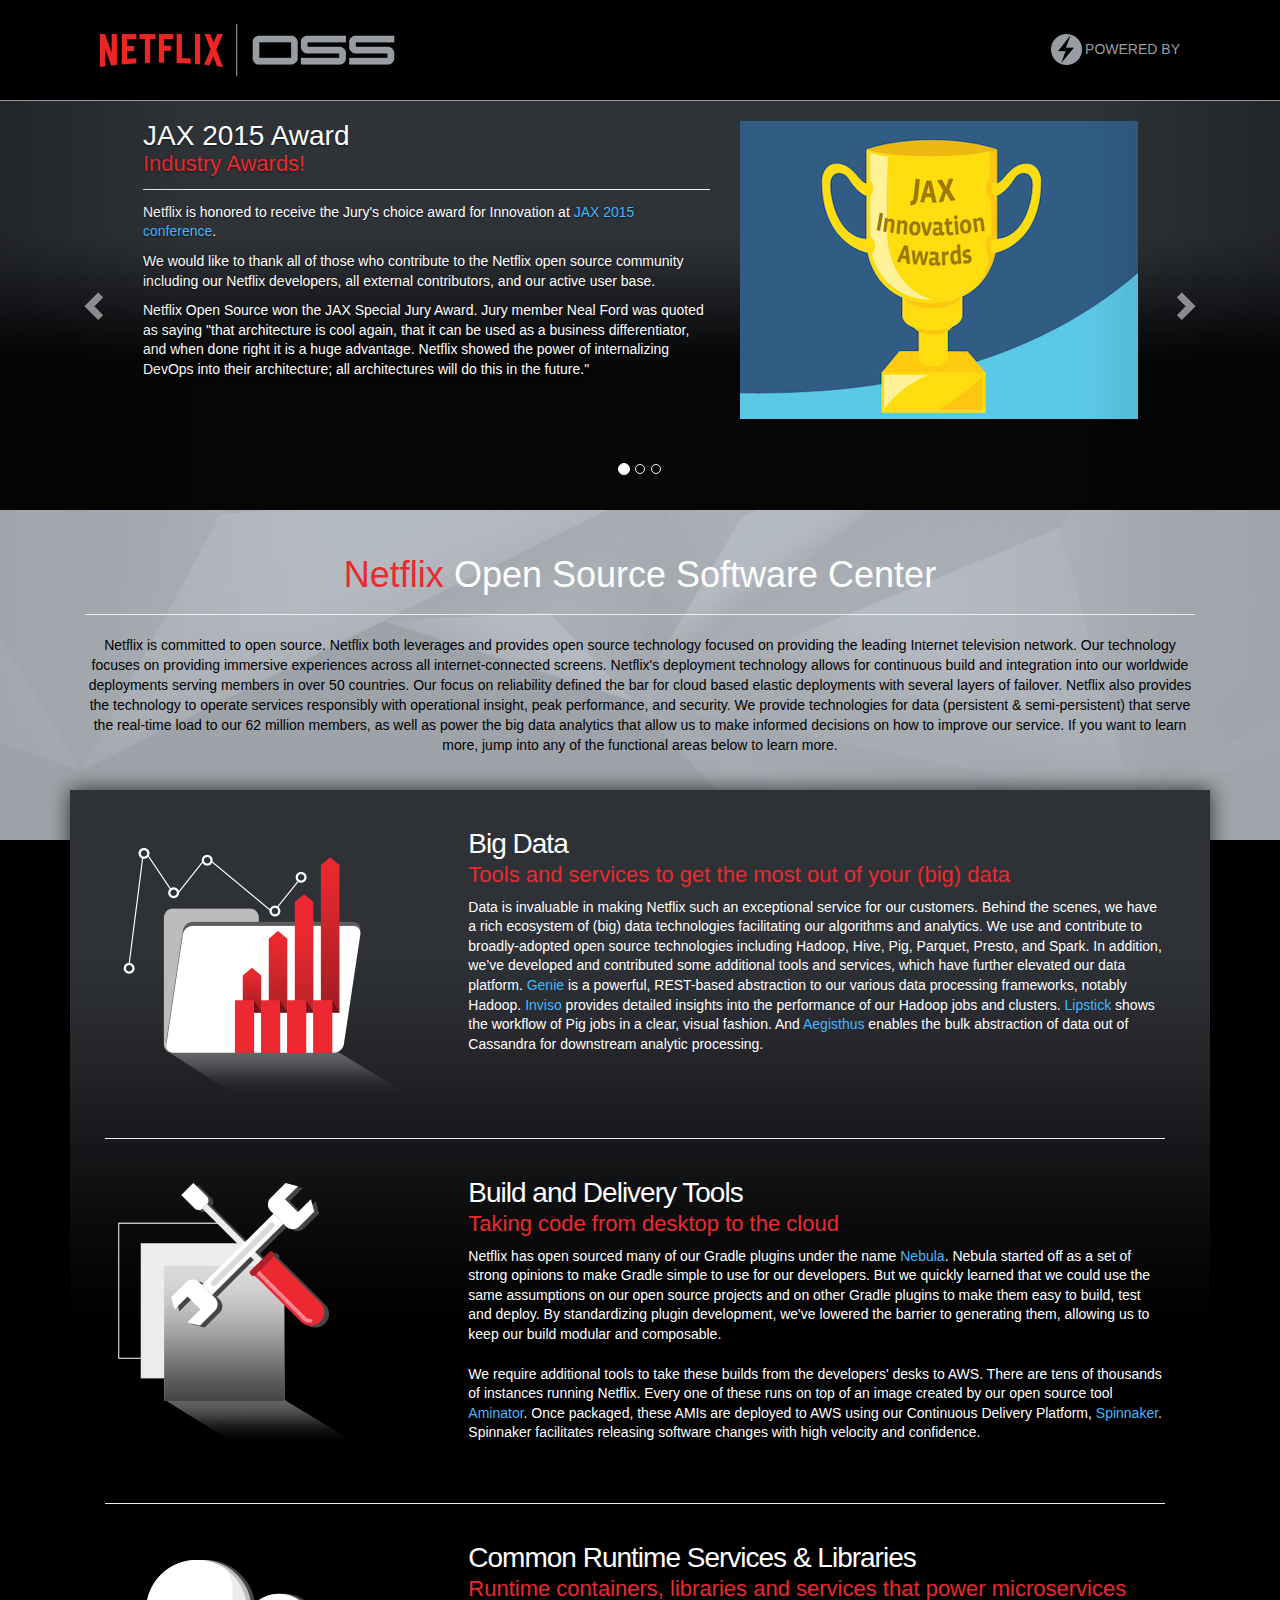
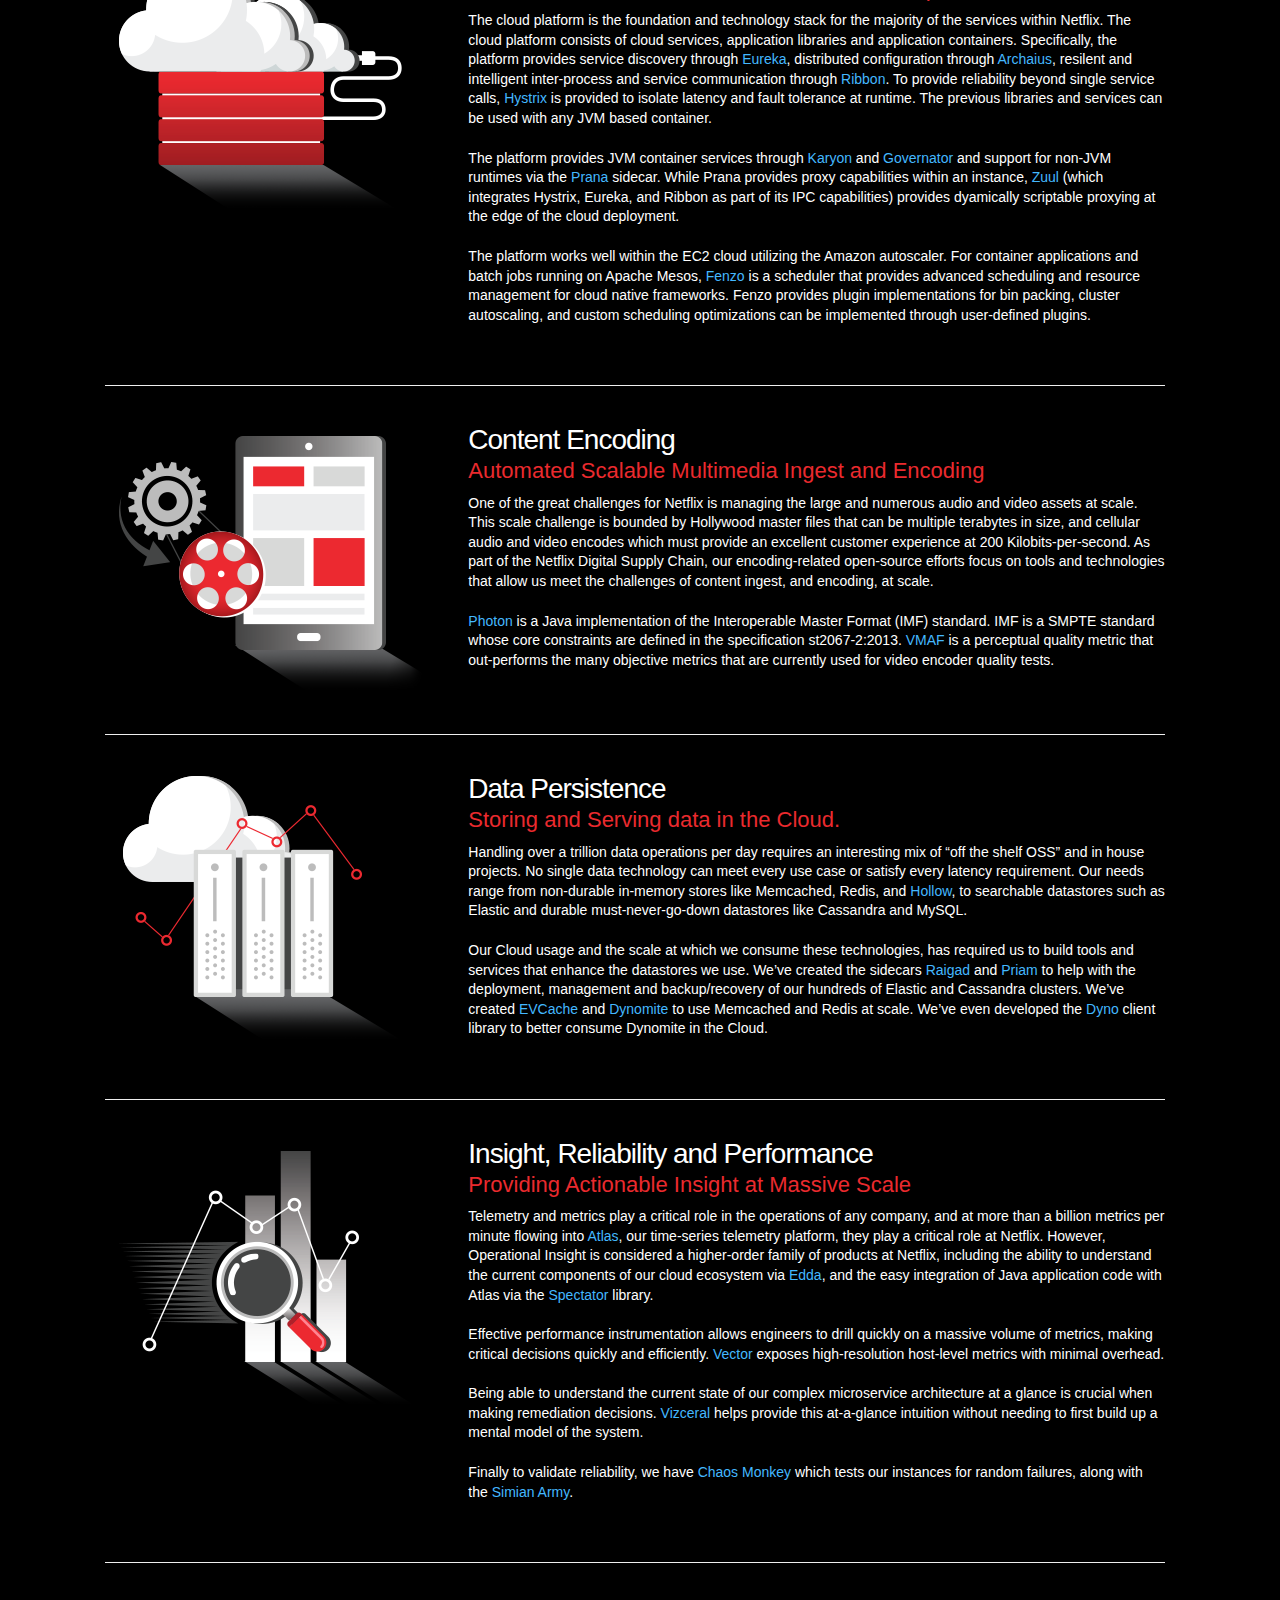
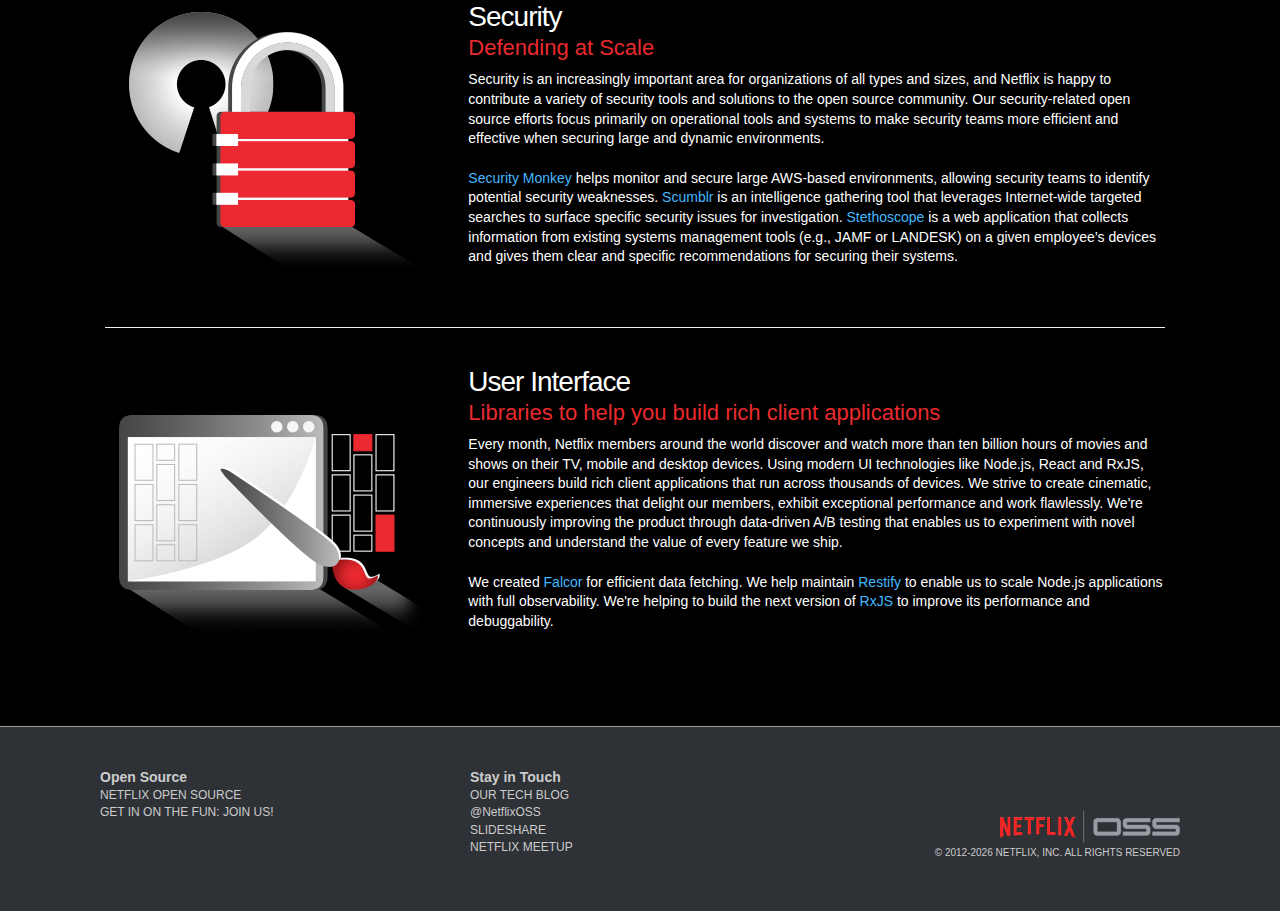
<file: index.html>
<!DOCTYPE html>
<html lang="en">
  <head>
    <meta charset="utf-8">
    <meta http-equiv="X-UA-Compatible" content="IE=edge">
    <meta name="viewport" content="width=device-width, initial-scale=1">
    <!-- The above 3 meta tags *must* come first in the head; any other head content must come *after* these tags -->
    <meta name="description" content="Netflix Open Source">
    <meta name="title" content="Netflix Open Source">
    <link rel="shortcut icon" href="https://assets.nflxext.com/us/ffe/siteui/common/icons/nficon2015.ico">

    <title>Netflix Open Source Software Center</title>

    <!-- Bootstrap core CSS -->
    <link href="css/bootstrap.min.css" rel="stylesheet">

    <!-- HTML5 shim and Respond.js for IE8 support of HTML5 elements and media queries -->
    <!--[if lt IE 9]>
      <script src="https://oss.maxcdn.com/html5shiv/3.7.2/html5shiv.min.js"></script>
      <script src="https://oss.maxcdn.com/respond/1.4.2/respond.min.js"></script>
    <![endif]-->

    <!-- Custom styles for this template -->
    <link href="css/carousel.css" rel="stylesheet">
    <link href="css/custom.css" rel="stylesheet">
  </head>

  <body>

    <div class="masthead">
      <div class="container">
        <div class="logo col-xs-6">
          <a href="/"><img src="images/Netflix-OSS-Logo.png" /></a>
        </div>
        <div class="powered col-xs-6">
          <a href="/powered-by-netflix-oss.html"><img src="images/Powered-By-Logo-Small.png" /><p>POWERED BY</p></a>
        </div>
      </div>
    </div>

    <!-- Carousel
    ================================================== -->
    <div id="myCarousel" class="carousel slide" data-ride="carousel">
      <!-- Indicators -->
      <ol class="carousel-indicators">
        <li data-target="#myCarousel" data-slide-to="0" class="active"></li>
        <li data-target="#myCarousel" data-slide-to="1"></li>
        <li data-target="#myCarousel" data-slide-to="2"></li>
      </ol>
      <div class="carousel-inner" role="listbox">
        <div class="item active">
          <img class="first-slide" src="images/slider-bg-2.jpg" alt="First slide">
          <div class="container">
            <div class="carousel-caption">
              <div class="col-md-8">
                <h2>JAX 2015 Award</h2>
                <h3>Industry Awards!</h3>
                <hr/>
                <p>Netflix is honored to receive the Jury's choice award for Innovation at
                  <a href="http://jaxenter.com/jax-awards-winners-announced-at-jax-2015-conference-116358.html">JAX 2015 conference</a>.<p>
                <p>We would like to thank all of those who contribute to the Netflix open source community including our Netflix developers, all external contributors,
                  and our active user base.</p>
                <p>Netflix Open Source won the JAX Special Jury Award.  Jury member Neal Ford was quoted as saying "that architecture is
                  cool again, that it can be used as a business differentiator, and when done right it is a huge advantage. Netflix showed the power of internalizing
                  DevOps into their architecture; all architectures will do this in the future."</p>
              </div>
              <div class="col-md-4">
                <div class="carousel-image">
                  <img src="images/carousel/JAXawards_PostImage_398x298.jpg" alt="First Slide Image" />
                </div>
              </div>
            </div>
          </div>
        </div>
        <div class="item">
          <img class="second-slide" src="images/slider-bg-2.jpg" alt="Second slide">
          <div class="container">
            <div class="carousel-caption">
              <div class="col-md-8">
                <h2>Getting Started</h2>
                <h3>How can you get started quickly?</h3>
                <hr/>
                <p>For the simple approach, try out our <a href="http://techblog.netflix.com/2014/11/zerotodocker-easy-way-to-evaluate.html">ZeroToDocker</a>
                  container images. After downloading the images, you can be up and running NetflixOSS in just a few minutes.</p>
                <p>After you've tackled that, check out the <a href="https://github.com/aspyker/acmeair-netflix">IBM ACME Air</a>
                  and <a href="https://github.com/cfregly/fluxcapacitor/wiki">Flux Capacitor</a> apps, and the
                  <a href="https://github.com/Netflix-Skunkworks/zerotocloud">Zero-to-Cloud workshop.</a></p>
                <p>See these <a href="http://answersforaws.com/resources/netflixoss/cloudformation/">CloudFormation templates</a>
                  on Answers For AWS for use of NetflixOSS through CloudFormation.</p>
              </div>
              <div class="col-md-4">
                <div class="carousel-image">
                  <img src="images/carousel/zero-to-docker-hero.png" alt="Second Slide Image" />
                </div>
              </div>
            </div>
          </div>
        </div>
        <div class="item">
          <img class="third-slide" src="images/slider-bg-2.jpg" alt="Third slide">
          <div class="container">
            <div class="carousel-caption">
              <div class="col-md-8">
                <h2>Our Team</h2>
                <h3>Want to work on this technology?</h3>
                <hr/>
                <p>If you are looking to have a large impact at a growing company and work with a high performance team - start here. Work with talented colleagues on hard problems that affect millions of customers.</p>
    	        <p>At Netflix we value high performance, freedom and responsibility. We don't focus on rules, processes or procedures. We are candid and transparent and seek excellence in everything that we do.</p>
	            <p>We tackle problems others have not been able to solve. We license great content, build systems at scale and use data to push the business forward. We connect people with movies and television globally.</p>
                <p>Check out our <a href="https://jobs.netflix.com/">jobs</a> page for current openings.</p>
              </div>
              <div class="col-md-4">
                <div class="carousel-image">
                  <img src="images/carousel/OpenSourceTeamMembersFountain-20150520.JPG" alt="Third Slide Image" />
                </div>
              </div>
            </div>
          </div>
        </div>
      </div>
      <a class="left carousel-control" href="#myCarousel" role="button" data-slide="prev">
        <span class="glyphicon glyphicon-chevron-left" aria-hidden="true"></span>
        <span class="sr-only">Previous</span>
      </a>
      <a class="right carousel-control" href="#myCarousel" role="button" data-slide="next">
        <span class="glyphicon glyphicon-chevron-right" aria-hidden="true"></span>
        <span class="sr-only">Next</span>
      </a>
    </div><!-- /.carousel -->

    <!-- Marketing messaging and featurettes
    ================================================== -->

    <div class="callout">
      <div class="container">
          <div class="col-xs-14">
            <h1><span style="color:#ea2a2e;">Netflix</span> Open Source Software Center</h1>
            <hr/>
            <p><span style="color:#000000;">
              Netflix is committed to open source.  Netflix both leverages and provides open source technology focused on providing the leading Internet television
              network.  Our technology focuses on providing immersive experiences across all internet-connected screens.  Netflix's deployment technology allows for continuous
              build and integration into our worldwide deployments serving members in over 50 countries.  Our focus on reliability defined the
              bar for cloud based elastic deployments with several layers of failover.  Netflix also provides the technology to operate services responsibly with operational
              insight, peak performance, and security.  We provide technologies for data (persistent & semi-persistent) that serve the real-time load to our 62 million members,
              as well as power the big data analytics that allow us to make informed decisions on how to improve our service.  If you want to learn more, jump
              into any of the functional areas below to learn more.
            </span></p>
          </div>
      </div>
    </div>

    <div class="container marketing">

     <!-- START THE FEATURETTES -->

    <div class="col-sm-12">


      <div class="row featurette">
        <div class="col-sm-4">
          <img class="featurette-image img-responsive center-block" src="images/front-icons/big-data.png" alt="Generic placeholder image 1">
        </div>
        <div class="col-sm-8">
          <h2 class="featurette-heading"><a class="nostyle" name="big-data">Big Data</a></h2>
          <h3>Tools and services to get the most out of your (big) data</h3>
          <p class="lead">Data is invaluable in making Netflix such an exceptional service for our customers. Behind the scenes, we have a
            rich ecosystem of (big) data technologies facilitating our algorithms and analytics. We use and contribute to broadly-adopted open
            source technologies including Hadoop, Hive, Pig, Parquet, Presto, and Spark. In addition, we’ve developed and contributed some additional
            tools and services, which have further elevated our data platform. <a href="https://github.com/Netflix/genie">Genie</a> is a powerful, REST-based abstraction to our various
            data processing frameworks, notably Hadoop. <a href="https://github.com/Netflix/inviso">Inviso</a> provides detailed insights into the performance of our Hadoop jobs and
            clusters. <a href="https://github.com/Netflix/lipstick">Lipstick</a> shows the workflow of Pig jobs in a clear, visual fashion. And
            <a href="https://github.com/Netflix/aegisthus">Aegisthus</a> enables the bulk abstraction of data out of Cassandra for downstream analytic processing.</p>
        </div>
      </div>

      <hr class="featurette-divider">

      <div class="row featurette">
        <div class="col-sm-4">
          <img class="featurette-image img-responsive center-block" src="images/front-icons/build-delivery.png" alt="Generic placeholder image 1">
        </div>
        <div class="col-sm-8">
          <h2 class="featurette-heading"><a class="nostyle" name="build-and-delivery-tools">Build and Delivery Tools</a></h2>
          <h3>Taking code from desktop to the cloud</h3>
          <p class="lead">Netflix has open sourced many of our Gradle plugins under the name <a href="https://nebula-plugins.github.io/">Nebula</a>. Nebula started off as
            a set of strong opinions to make Gradle simple to use for our developers. But we quickly learned that we could use the same assumptions on our open source projects and
            on other Gradle plugins to make them easy to build, test and deploy. By standardizing plugin development, we've lowered the barrier to generating
            them, allowing us to keep our build modular and composable.</p>
          <p class="lead">We require additional tools to take these builds from the developers' desks to AWS. There are tens of thousands of instances
            running Netflix. Every one of these runs on top of an image created by our open source tool <a href="https://github.com/Netflix/aminator">Aminator</a>. Once packaged,
            these AMIs are deployed to AWS using our Continuous Delivery Platform, <a href="http://spinnaker.io">Spinnaker</a>. Spinnaker facilitates releasing software changes with high velocity and confidence.

</p>
        </div>
      </div>

      <hr class="featurette-divider">

      <div class="row featurette">
        <div class="col-sm-4">
          <img class="featurette-image img-responsive center-block" src="images/front-icons/cloud-platform.png" alt="Generic placeholder image 1">
        </div>
        <div class="col-sm-8">
          <h2 class="featurette-heading"><a class="nostyle" name="common-runtime">Common Runtime Services & Libraries</a></h2>
          <h3>Runtime containers, libraries and services that power microservices</h3>
          <p class="lead">The cloud platform is the foundation and technology stack for the majority of the services within Netflix. The cloud platform consists
            of cloud services, application libraries and application containers. Specifically, the platform provides service discovery through
            <a href="https://github.com/Netflix/eureka">Eureka</a>, distributed configuration through <a href="https://github.com/Netflix/archaius">Archaius</a>,
            resilent and intelligent inter-process and service communication through <a href="https://github.com/Netflix/ribbon">Ribbon</a>.  To provide reliability
            beyond single service calls, <a href="https://github.com/Netflix/hystrix">Hystrix</a> is provided to isolate latency and fault tolerance at runtime. The previous
            libraries and services can be used with any JVM based container.</p>
          <p class="lead">The platform provides JVM container services through
            <a href="https://github.com/Netflix/karyon">Karyon</a> and <a href="https://github.com/Netflix/governator">Governator</a> and support for non-JVM runtimes
            via the <a href="https://github.com/Netflix/prana">Prana</a> sidecar.  While Prana provides proxy capabilities within an instance,
            <a href="https://github.com/Netflix/zuul">Zuul</a> (which integrates Hystrix, Eureka, and Ribbon as part of its IPC capabilities) provides dyamically
            scriptable proxying at the edge of the cloud deployment.</p>
          <p class="lead">The platform works well within the EC2 cloud utilizing the Amazon autoscaler.  For container applications and batch jobs running on Apache Mesos,
            <a href="https://github.com/Netflix/Fenzo">Fenzo</a> is a scheduler that provides advanced scheduling and resource management for cloud native frameworks.  Fenzo
            provides plugin implementations for bin packing, cluster autoscaling, and custom scheduling optimizations can be implemented through user-defined plugins.</p>
        </div>
      </div>

      <hr class="featurette-divider">

      <div class="row featurette">
        <div class="col-sm-4">
          <img class="featurette-image img-responsive center-block" src="images/front-icons/content-engineering.png" alt="Generic placeholder image 1">
        </div>
        <div class="col-sm-8">
          <h2 class="featurette-heading"><a class="nostyle" name="content-encoding">Content Encoding</a></h2>
          <h3>Automated Scalable Multimedia Ingest and Encoding</h3>
          <p class="lead">One of the great challenges for Netflix is managing the large and numerous audio and video assets at scale.  This scale challenge
            is bounded by Hollywood master files that can be multiple terabytes in size, and cellular audio and video encodes which must provide an excellent
            customer experience at 200 Kilobits-per-second.  As part of the Netflix Digital Supply Chain, our encoding-related open-source efforts focus on tools
            and technologies that allow us meet the challenges of content ingest, and encoding, at scale.</p>
          <p class="lead"><a href="https://github.com/Netflix/photon">Photon</a> is a Java implementation of the Interoperable Master Format (IMF) standard.
            IMF is a SMPTE standard whose core constraints are defined in the specification st2067-2:2013. <a href="https://github.com/Netflix/vmaf">VMAF</a> is
            a perceptual quality metric that out-performs the many objective metrics that are currently used for video encoder quality tests.</p>
        </div>
      </div>

      <hr class="featurette-divider">

      <div class="row featurette">
        <div class="col-sm-4">
          <img class="featurette-image img-responsive center-block" src="images/front-icons/data-persistence.png" alt="Generic placeholder image 1">
        </div>
        <div class="col-sm-8">
          <h2 class="featurette-heading"><a class="nostyle" name="data-persistence">Data Persistence</a></h2>
          <h3>Storing and Serving data in the Cloud.</h3>
          <p class="lead">Handling over a trillion data operations per day requires an interesting mix of “off the shelf OSS” and in house projects. No single data
            technology can meet every use case or satisfy every latency requirement. Our needs range from non-durable in-memory stores like Memcached, Redis, and <a href="http://hollow.how">Hollow</a>,
            to searchable datastores such as Elastic and durable must-never-go-down datastores like Cassandra and MySQL.</p>
          <p class="lead">Our Cloud usage and the scale at which we consume these technologies, has required us to build tools and services that enhance the
            datastores we use. We’ve created the sidecars <a href="https://github.com/Netflix/Raigad">Raigad</a> and <a href="https://github.com/Netflix/Priam">Priam</a> to help with the deployment, management and backup/recovery of our hundreds of Elastic and
            Cassandra clusters. We’ve created <a href="https://github.com/Netflix/EVCache">EVCache</a> and <a href="https://github.com/Netflix/dynomite">Dynomite</a> to use
            Memcached and Redis at scale. We’ve even developed the <a href="https://github.com/Netflix/dyno">Dyno</a> client library to better consume Dynomite
            in the Cloud.</p>
        </div>
      </div>

      <hr class="featurette-divider">

      <div class="row featurette">
        <div class="col-sm-4">
          <img class="featurette-image img-responsive center-block" src="images/front-icons/insight-performance.png" alt="Generic placeholder image 1">
        </div>
        <div class="col-sm-8">
          <h2 class="featurette-heading"><a class="nostyle" name="insight-reliability-performance">Insight, Reliability and Performance</a></h2>
          <h3>Providing Actionable Insight at Massive Scale</h3>
          <p class="lead">Telemetry and metrics play a critical role in the operations of any company, and at more than a billion metrics per minute flowing into
            <a href="https://github.com/Netflix/atlas">Atlas</a>, our time-series telemetry platform, they play a critical role at Netflix.  However, Operational
            Insight is considered a higher-order family of products at Netflix, including the ability to understand the current components of our cloud ecosystem
            via <a href="https://github.com/Netflix/edda">Edda</a>, and the easy integration of Java application code with Atlas via the
            <a href="https://github.com/Netflix/spectator">Spectator</a> library.</p>
          <p class="lead">Effective performance instrumentation allows engineers to drill quickly on a massive volume of metrics, making critical decisions quickly
            and efficiently.  <a href="https://github.com/Netflix/vector">Vector</a> exposes high-resolution host-level metrics with minimal overhead.
          <p class="lead">Being able to understand the current state of our complex microservice architecture at a glance is crucial when making remediation decisions.
            <a href="https://github.com/Netflix/vizceral">Vizceral</a> helps provide this at-a-glance intuition without needing to first build up a mental model of the system.</p>

             <p class="lead">Finally to validate reliability, we have <a href="https://github.com/Netflix/chaosmonkey">Chaos Monkey</a> which tests our instances
            for random failures, along with the <a href="https://github.com/Netflix/SimianArmy">Simian Army</a>.</p>
            </p>
          </p>
          </p>
        </div>
      </div>

      <hr class="featurette-divider">

      <div class="row featurette">
        <div class="col-sm-4">
          <img class="featurette-image img-responsive center-block" src="images/front-icons/security.png" alt="Generic placeholder image 1">
        </div>
        <div class="col-sm-8">
          <h2 class="featurette-heading"><a class="nostyle" name="security">Security</a></h2>
          <h3>Defending at Scale</h3>
          <p class="lead">Security is an increasingly important area for organizations of all types and sizes, and Netflix is happy to contribute a variety of
            security tools and solutions to the open source community. Our security-related open source efforts focus primarily on operational tools and systems
            to make security teams more efficient and effective when securing large and dynamic environments.</p>
          <p class="lead"><a href="https://github.com/Netflix/security_monkey">Security Monkey</a> helps monitor and secure large AWS-based environments, allowing
            security teams to identify potential security weaknesses. <a href="https://github.com/Netflix/scumblr">Scumblr</a> is an intelligence gathering tool that
            leverages Internet-wide targeted searches to surface specific security issues for investigation.
	    <a href="https://github.com/Netflix/stethoscope">Stethoscope</a> is a web application that collects information from existing systems management tools
	    (e.g., JAMF or LANDESK) on a given employee’s devices and gives them clear and specific recommendations for securing their systems.</p>
          </p>
        </div>
      </div>

      <hr class="featurette-divider">

      <div class="row featurette">
        <div class="col-sm-4">
          <img class="featurette-image img-responsive center-block" src="images/front-icons/user-interface.png" alt="Generic placeholder image 1">
        </div>
        <div class="col-sm-8">
          <h2 class="featurette-heading"><a class="nostyle" name="user-interface">User Interface</a></h2>
          <h3>Libraries to help you build rich client applications</h3>
          <p class="lead">Every month, Netflix members around the world discover and watch more than ten billion hours of movies and shows on their TV, mobile
            and desktop devices. Using modern UI technologies like Node.js, React and RxJS, our engineers build rich client applications that run across thousands
            of devices. We strive to create cinematic, immersive experiences that delight our members, exhibit exceptional performance and work flawlessly. We're
            continuously improving the product through data-driven A/B testing that enables us to experiment with novel concepts and understand the value of every
            feature we ship.</p>
          <p class="lead">We created <a href="https://netflix.github.io/falcor">Falcor</a> for efficient data fetching. We help maintain
            <a href="https://github.com/restify/node-restify">Restify</a> to enable us to scale Node.js applications with full observability. We're
            helping to build the next version of <a href="https://github.com/ReactiveX/RxJS">RxJS</a> to improve its performance and debuggability.</p>
          </p>
        </div>
      </div>

    </div>
    <!-- /END THE FEATURETTES -->

     <!-- START SIDEBAR -->

      <!--
     <div class="col-sm-4 sidebar">

     <a class="twitter-timeline" href="https://twitter.com/NetflixOSS" data-theme="dark" data-widget-id="586596093502205952">Tweets by @NetflixOSS</a>
     <script>!function(d,s,id){var js,fjs=d.getElementsByTagName(s)[0],p=/^http:/.test(d.location)?'http':'https';if(!d.getElementById(id)){js=d.createElement(s);js.id=id;js.src=p+"://platform.twitter.com/widgets.js";fjs.parentNode.insertBefore(js,fjs);}}(document,"script","twitter-wjs");</script>

     <p class="sidebar-sub"><strong>Open Source</strong></p>
     <ul class="sidebar-list">
       <li><a href="http://netflix.github.io/" target="_blank">NETFLIX OPEN SOURCE</a></li>
       <li><a href="http://netflix.github.io/" target="_blank">NETFLIX GITHUB</a></li>
       <li><a href="https://jobs.netflix.com/" target="_blank">GET IN ON THE FUN: JOIN US!</a></li>
     </ul>

     <p class="sidebar-sub"><strong>Stay in Touch</strong></p>
     <ul>
       <li><a href="http://techblog.netflix.com/" target="_blank">OUR TECH BLOG</a></li>
       <li><a href="https://twitter.com/NetflixOSS" target="_blank">@NetflixOSS</a></li>
       <li><a href="http://www.slideshare.net/netflix" target="_blank">SLIDESHARE</a></li>
       <li><a href="http://www.meetup.com/Netflix-Open-Source-Platform/" target="_blank">NETFLIX MEETUP</a></li>
     </ul>

     </div>
           -->

     <!-- /END SIDEBAR -->


    </div><!-- /.container -->

    <!-- FOOTER -->

    <footer>
      <div class="footer">
        <div class="container">
          <div class="col-md-4">
            <p class="footer-sub"><strong>Open Source</strong></p>
            <ul>
              <li><a href="https://www.github.com/netflix" target="_blank">NETFLIX OPEN SOURCE</a></li>
              <li><a href="https://jobs.netflix.com/" target="_blank">GET IN ON THE FUN: JOIN US!</a></li>
            </ul>
          </div>
          <div class="col-md-4">
            <p class="footer-sub"><strong>Stay in Touch</strong></p>
            <ul>
              <li><a href="http://techblog.netflix.com/" target="_blank">OUR TECH BLOG</a></li>
              <li><a href="https://twitter.com/NetflixOSS" target="_blank">@NetflixOSS</a></li>
              <li><a href="http://www.slideshare.net/netflix" target="_blank">SLIDESHARE</a></li>
              <li><a href="http://www.meetup.com/Netflix-Open-Source-Platform/" target="_blank">NETFLIX MEETUP</a></li>
            </ul>
          </div>
          <div class="powered-by-copyright col-md-4">
            <a href="/"><img src="images/Netflix-OSS-Logo-Small.png" /></a>
            <p style="clear:both;">&copy; 2012-<script>document.write(new Date().getFullYear())</script> NETFLIX, INC. ALL RIGHTS RESERVED</p>          </div>
        </div>
      </div>
    </footer>

    <!-- Bootstrap core JavaScript
    ================================================== -->
    <!-- Placed at the end of the document so the pages load faster -->
    <script src="https://ajax.googleapis.com/ajax/libs/jquery/1.11.2/jquery.min.js"></script>
    <script src="js/bootstrap.min.js"></script>
    <!-- IE10 viewport hack for Surface/desktop Windows 8 bug -->
    <script src="js/ie10-viewport-bug-workaround.js"></script>
  </body>
</html>
</file>
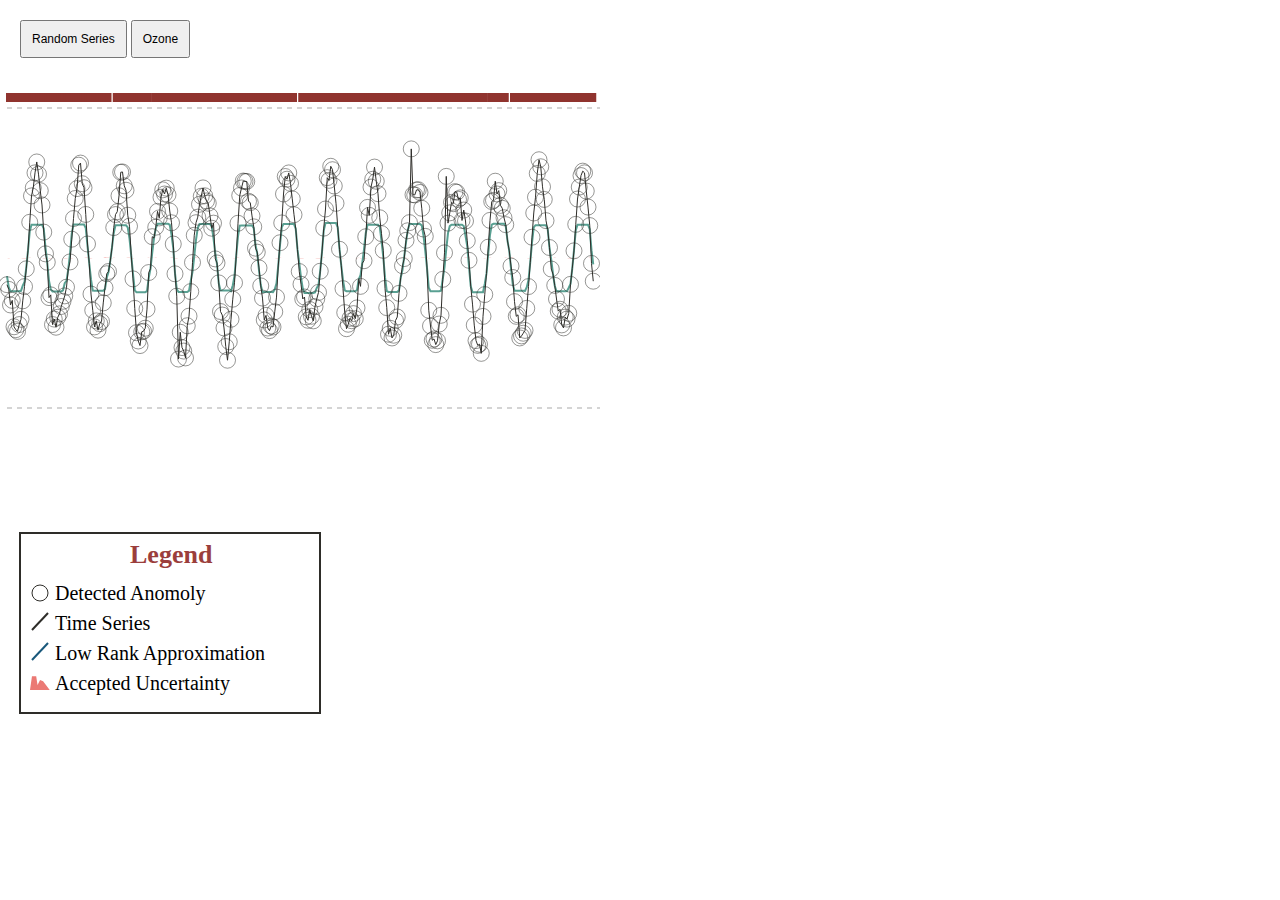
<file: demos/rsvd/index.html>
<html>
<head>
  <title>Visualizing RSVD</title>
  <meta charset="utf-8" />
<script src="d3.v3.min.js" type="text/JavaScript"></script>
<script src="numeric.js" type="text/JavaScript"></script>
</head>
<style>
  * {
    margin: 0;
    padding: 0;
  }
  button {
    padding: 10px;
    font-size: 12px;
  }
  #viz, svg {
    height: 680px;
    width: 600px;
  }

</style>
<body onload="runViz('outlier_ts_periodic.csv');">
<div style="padding:20px 0 0 20px;">
<button onclick="runViz('outlier_ts_periodic.csv');">Random Series</button>
<button onclick="runViz('outlier_ts.csv');">Ozone</button>
</div>
<div id="viz">
  <svg id="sankeySVG">
  </svg>
</div>
<div style="display:none;" id="controls">
<span>L Penalty: </span><input type="text" id="lpenalty" value=1.0></input>
<span>S Penalty: </span><input type="text" id="spenalty" value=0.2857738033247></input>
</div>
</body>
  <footer>
    
<script>

function runViz(filename) {
  cancelDrawing = true;

  perturb = false;
  if (filename == "outlier_ts_periodic.csv") {
    perturb = true;
  }
  d3.select("svg").selectAll("*").remove();
  d3.csv(filename, viz);

animationDelay = 1;
pointPosition = [0,0];
graphic_iters = 0;
total_iterations = 0;

X = [];
L = [];
S = [];
E = [];
lpenalty = 0;
spenalty = 0;
MAX_ITERS = 500;

X_Array = [];
L_Array = [];
S_Array = [];
E_Array = [];

mu_Array = [];
diff_Array = [];

function RSVD(data,_lpenalty,_spenalty) {


	thisModel = {};
	thisModel.X = data;
  
	lpenalty = parseFloat(d3.select("#lpenalty").property("value"));
	spenalty = parseFloat(d3.select("#spenalty").property("value"));
	
	//Added for form
	X = data;
	
	initMatrices();
	computeRSVD();
}

function initMatrices() {
	L = X.map(function(d) {return d.map(function(d) {return 0})});
	S = X.map(function(d) {return d.map(function(d) {return 0})});
	E = X.map(function(d) {return d.map(function(d) {return 0})});

}

function computeRSVD() {
	mu = X.length * X[0].length / (4 * l1norm(X));
	objPrev = 0.5 * numeric.norm2Squared(X);
	obj = objPrev;
	tol = objPrev * 1e-8;
	diff = 2 * tol;
	
	iter = 0;

	while (diff > tol && iter < MAX_ITERS) {
    total_iterations++;
		
    nuclearNorm = computeS(mu);

		l1Norm = computeL(mu);

		l2Norm = computeE();

		obj = computeObjective(nuclearNorm, l1Norm, l2Norm);

		diff = Math.abs(objPrev - obj);
		objPrev = obj;
		mu = computeDynamicMu();

//    console.log("Iteration:", iter)
//    console.log("ComputeL:", l1norm)
//    console.log("MU:", mu)
		
    L_Array.push(L);
    S_Array.push(S);
    E_Array.push(E);

    mu_Array.push(mu);
    diff_Array.push(diff);

		iter += 1;
	}
	
}

function computeDynamicMu() {

  var _m = E.length;
  var _n = E[0].length;
  var E_sd = standardDeviationArray(E);

  var _mu = E_sd * Math.sqrt(2 * Math.max(_m,_n));

  return Math.max(.01,_mu);

	// _MAD = MedianAbsoluteDeviation(E);
	// return Math.max(.01, _MAD);
}

function standardDeviationArray(_array) {
    var _flatArray = [];
  for (var x = 0; x<_array.length;x++) {
    for (var y = 0; y<_array[x].length;y++) {
      _flatArray.push(_array[x][y])
    }
  }

  return standardDeviation(_flatArray);
}

function MedianAbsoluteDeviation(_array) {
	_values = [];
	
	for(var x = 0;x<_array.length;x++) {
		for(var y = 0;y<_array[x].length;y++) {
			_values.push(_array[x][y]);
		}
	}
	_median = median(_values);
	
	_values_abs = [];
	for(var x = 0;x<_array.length;x++) {
		for(var y = 0;y<_array[x].length;y++) {
			_values_abs.push(Math.abs(_array[x][y]) - _median);
		}
	}
	
	_AbsMedian = median(_values_abs);
	
	return _AbsMedian;

	function median(values) {

    values.sort( function(a,b) {return a - b;} );

    var half = Math.floor(values.length/2);

    if(values.length % 2)
        return values[half];
    else
        return (values[half-1] + values[half]) / 2.0;
	}

}

function computeObjective(_nuclearnorm, _l1norm, _l2norm) {
	return 0.5 * _l2norm + _nuclearnorm + _l1norm;
}


function computeE() {

//	E = numeric.sub(X,(numeric.sub(L,S)));
    E = numeric.sub((numeric.sub(X,L)),S);
	return numeric.norm2Squared(E);
	}

function computeL(_mu) {
	LPenalty = lpenalty * _mu;

//  console.log("LPenalty:", LPenalty)

	svd = numeric.svd(numeric.sub(X,S));
	
	penalizedD = softThresholdSingle(svd.S, LPenalty);
	D_matrix = numeric.diag(penalizedD);
	L = numeric.dot(svd.U,numeric.dot(D_matrix,numeric.transpose(svd.V)))

	return numeric.sum(penalizedD) * LPenalty;
}

function computeS(_mu) {
	SPenalty = spenalty * _mu;

	penalizedS = softThreshold(numeric.sub(X,L),SPenalty);
	S = penalizedS;

	return l1norm(penalizedS) * SPenalty;
}

function softThreshold(_array,_penalty) {
	for(var x = 0;x<_array.length;x++) {
		for(var y = 0;y<_array[x].length;y++) {
			_array[x][y] = signum(_array[x][y]) * Math.max(Math.abs(_array[x][y]) - _penalty, 0);
		}
	}
	return _array;
}

function softThresholdSingle(_array,_penalty) {
	for(var x = 0;x<_array.length;x++) {
			_array[x] = signum(_array[x]) * Math.max(Math.abs(_array[x]) - _penalty, 0);
	}
	return _array;
}


function signum(_x) {
	return _x?_x<0?-1:1:0;
}

function arraySubtract(_array1,_array2) {
	_resultArray = _array1.map(function(d) {return d.map(function(){return 0})})
	for(var x = 0;x<_array1.length;x++) {
		for(var y = 0;y<_array1[x].length;y++) {
			_resultArray[x][y] = _array1[x][y] - _array2[x][y];
		}
	}
	return _resultArray;
}

function l1norm(_data) {
	var l1norm = 0;
	for (var x = 0; x < _data.length;x++) {
		for (var y = 0; y < _data[x].length;y++) {
			l1norm += Math.abs(_data[x][y]);
		}	
	}

	return l1norm;
}

function viz(data) {
origin = [0,0]

if (perturb == true) {
  for (var x = 0; x<3;x++) {
    var randomPoint = (parseInt(Math.random() * 300) + 10);
    if (parseFloat(data[randomPoint].y) > 0) {
      data[randomPoint].y = Math.min(2,parseFloat(data[randomPoint].y) + 0.75);
    }
    else {
      data[randomPoint].y = Math.max(-2,parseFloat(data[randomPoint].y) - 0.75);      
    }
  }
}

arrayData = data.map(function(d) {return [d.x,d.y]})

rectArray = [];

var x = 0;
var a = 0;

while (a < arrayData.length) {
  var y = 0;
  rectArray.push([])

  while (y < 24) {

    rectArray[x][y] = parseFloat(arrayData[a][1])
    y++;
    a++;
  }
  x++;
}

rectArray = numeric.transpose(rectArray);

b = RSVD(rectArray, 5.0, 3.5);

  cancelDrawing = false;

var errorLine = d3.svg.line().x(function(d) {return d.x}).y(function(d,i) {return i == 0 || i == 335 ? 0 : d.y}).interpolate("linear");
var trendLine = d3.svg.line().x(function(d) {return d.x}).y(function(d) {return d.y}).interpolate("linear");
var anomolyLine = d3.svg.line().x(function(d) {return d.x}).y(function(d) {return Math.abs(d.y) > 0 ? -125 : 0}).interpolate("linear");
var pointDrag = d3.behavior.drag();
  pointDrag.on("dragstart", circleDragstart)
           .on("dragend", circleDragend)
           .on("drag", circleDrag)

function circleDragstart(d) {
  graphic_iters = 999;

  pointPosition = d3.mouse(this)
}

function circleDragend(d) {
  L_Array = [];
  S_Array = [];
  E_Array = [];

  mu_Array = [];
  diff_Array = [];
  total_iterations = 0;

  b = RSVD(X, 5.0, 3.5)
  graphic_iters = 0;

  animateRSVD();
}

function circleDrag(d) {

  curPosition = d3.mouse(this)

  d.y = curPosition[1];

  X[d.coords[1]][d.coords[0]] = d.y / 75;

    d3.select("path.X")
    .attr("d", trendLine(flattenArray(X)))

d3.selectAll("circle.X")
  .data(flattenArray(X))
  .attr("cy", function(d) {return d.y})

}

d3.select("svg")
.append("g")
.attr("transform", function(d,i) {return "translate(7,200)"})
.attr("class", "stdev")

d3.select("g.stdev")
.append("line")
.attr("x1", 0)
.attr("x2", 1000)
.attr("y1", 150)
.attr("y2", 150)
.style("stroke-width", "1px")
.style("stroke", "darkgray")
.style("stroke-dasharray", "5 5")

d3.select("g.stdev")
.append("line")
.attr("x1", 0)
.attr("x2", 1000)
.attr("y1", -150)
.attr("y2", -150)
.style("stroke-width", "1px")
.style("stroke", "darkgray")
.style("stroke-dasharray", "5 5")


d3.select("svg")
.append("g")
.attr("transform", function(d,i) {return "translate(7,200)"})
.attr("class", "E")
.append("path")
.attr("d", errorLine(flattenArray(E_Array[0])))
.attr("class", "E")
.style("fill", "#eb7974")
.style("stroke", "#eb7974")
.style("stroke-opacity", .9)
.style("stroke-width", 0)
.style("fill-opacity", .9)

d3.select("svg")
.append("g")
.attr("transform", function(d,i) {return "translate(7,200)"})
.attr("class", "L")
.append("path")
.attr("class", "L")
.attr("d", trendLine(flattenArray(L_Array[0])))
.style("stroke", "#59a092")
.style("stroke-width", "2px")
.style("fill", "none")

d3.select("svg")
.append("g")
.attr("transform", function(d,i) {return "translate(7,200)"})
.attr("class", "X")
.append("path")
.attr("class", "X")
.attr("d", trendLine(flattenArray(X)))
.style("stroke", "#2e2d29")
.style("stroke-width", "1px")
.style("fill", "none")


d3.select("g.X").selectAll("circle.X")
  .data(flattenArray(X))
  .enter()
  .append("circle")
  .attr("class", "X")
  .attr("r", 8)
  .attr("cx", function(d) {return d.x})
  .attr("cy", function(d) {return d.y})
  .style("pointer-events", "all")
  .style("fill-opacity", 0)
  .style("stroke", "#2e2d29")
  .call(pointDrag)
  .on("mouseover", circleHover)
  .on("mouseout", function(){d3.selectAll("circle.X").style("fill-opacity", 0)})
  .style("cursor", "ns-resize")



d3.select("g.L").selectAll("circle.L")
  .data(flattenArray(L_Array[0]))
  .enter()
  .append("circle")
  .attr("class", "L")
  .style("fill", "#19587b")
  .attr("r", 2)
  .attr("cx", function(d) {return d.x})
  .attr("cy", function(d) {return d.y})
  .style("opacity", .5)
  .style("display", "none")

d3.select("svg")
.append("g")
.attr("transform", function(d,i) {return "translate(7,200)"})
.attr("class", "S")
.selectAll("rect.S")
  .data(flattenArray(S_Array[0]))
  .enter()
  .append("rect")
  .attr("class", "S")
  .style("fill", "#90342f")
  .attr("height", 9)
  .attr("x", function(d) {return d.x - 1})
  .attr("y", function(d) {return Math.abs(d.y) > 0 ? -130 : 0})
  .on("mouseover", rectOver)
  .on("mouseout", rectOut)


  var graphic_iters = 0;
  animateRSVD();

  function animateRSVD() {
    if (cancelDrawing) {
      return;
    }
    graphic_iters++;
    redrawRSVD();
    if ((graphic_iters + 1) < diff_Array.length) {
      setTimeout(animateRSVD, animationDelay + (animationDelay * 2))
    }
    else {
    }

  }
  
  function circleHover(d,i) {
    d3.selectAll("circle.X").style("fill-opacity", 0);
    d3.select(this).style("fill-opacity", .5).style("fill", "brown")

  }

  function rectOver(d,i) {
    d3.selectAll("circle.X").style("stroke-width", function(p,q) {return i == q ? 3 : 0});
    d3.selectAll("rect.S").style("opacity", function(p,q) {return i == q ? 1 : .25});
  }

  function rectOut(d,i) {
    d3.selectAll("rect.S").style("opacity", 1);
    d3.selectAll("circle.X").style("stroke-width", 1);
  }

  function redrawRSVD() {

    d3.select("path.L")
    .transition()
    .duration(animationDelay)
    .attr("d", trendLine(flattenArray(L_Array[graphic_iters])))

d3.selectAll("circle.L")
  .data(flattenArray(L_Array[graphic_iters]))
    .transition()
    .duration(animationDelay)
  .attr("cy", function(d) {return d.y})

    d3.select("path.S")
    .transition()
    .duration(animationDelay)
    .attr("d", anomolyLine(flattenArray(S_Array[graphic_iters])))

d3.selectAll("rect.S")
  .data(flattenArray(S_Array[graphic_iters]))
  .each(function(d,i) {
    if(Math.abs(d.y) > 0) {
      d3.selectAll("circle.X").filter(function(p,q) {return q == i ? 1 : 0})
      .style("stroke-opacity", .5)
    }
    else {
      d3.selectAll("circle.X").filter(function(p,q) {return q == i ? 1 : 0})
      .style("stroke-opacity", 0);
    }
    d3.select(this)
    .transition()
    .duration(animationDelay)
   .attr("width", function(d) {return Math.abs(d.y) > 0 ? 4 : 0})
  .attr("y", function(d) {return Math.abs(d.y) > 0 ? -165 : 0})
  })

    d3.select("path.E")
    .transition()
    .duration(animationDelay)
    .attr("d", errorLine(flattenArray(E_Array[graphic_iters])))

  }


}

  function standardDeviation(values){
  var avg = average(values);
  
  var squareDiffs = values.map(function(value){
    var diff = value - avg;
    var sqrDiff = diff * diff;
    return sqrDiff;
  });
  
  var avgSquareDiff = average(squareDiffs);
 
  var stdDev = Math.sqrt(avgSquareDiff);
  return stdDev;
}
 
function average(data){
  var sum = data.reduce(function(sum, value){
    return sum + value;
  }, 0);
 
  var avg = sum / data.length;
  return avg;
}

function flattenArray(_array2) {
  var _array = numeric.transpose(_array2);
  var _flatArray = [];
  for (var x = 0; x<_array.length;x++) {
    for (var y = 0; y<_array[x].length;y++) {
      _flatArray.push({coords: [x,y], x: ((x * 24) + y) * 1.75, y: _array[x][y] * 75})
    }

  }
  return _flatArray;
}

d3.select("svg").append("g")
.attr("class", "legend")
.attr("transform", "translate(20,475)")
.append("rect")
.attr("width", 300)
.attr("height", 180)
.style("fill", "white")
.style("stroke", "#2e2d29")
.style("stroke-width", "2px")

var legend = d3.select("g.legend");

legend.append("rect")
.attr("width", 270)
.attr("height", 30)
.attr("x", 10)
.attr("y", 45)
.style("opacity", 0)
.on("mouseover", function() {
  d3.select(this).style("opacity", .1);
  d3.selectAll("circle").style("stroke-width", "3px");
})
.on("mouseout", function() {
  d3.select(this).style("opacity", 0);
  d3.selectAll("circle").style("stroke-width", "1px");
})

legend.append("text").text("Legend")
.attr("x", 110)
.attr("y", 30)
.style("font-size", "26px")
.style("pointer-events", "none")
.style("fill", "#9b3e3c")
.style("font-weight", 900)

legend.append("circle")
.style("fill", "none")
.style("stroke", "#2e2d29")
.style("stroke-width", "1px")
.attr("r", 8)
.attr("cx", 20)
.attr("cy", 60)
.style("pointer-events", "none")

legend.append("rect")
.attr("width", 270)
.attr("height", 30)
.attr("x", 10)
.attr("y", 75)
.style("opacity", 0)
.on("mouseover", function() {
  d3.selectAll("path.E,path.L").style("opacity", .5);
  d3.select(this).style("opacity", .1);
  d3.selectAll("path.X").style("stroke-width", "3px");
})
.on("mouseout", function() {
  d3.selectAll("path.E,path.L").style("opacity", 1);
  d3.select(this).style("opacity", 0);
  d3.selectAll("path.X").style("stroke-width", "1px");
})

legend.append("text").text("Detected Anomoly")
.attr("x", 35)
.attr("y", 67)
.style("font-size", "20px")
.style("pointer-events", "none")

legend.append("line")
.style("stroke", "#2e2d29")
.style("stroke-width", "2px")
.attr("x1", 12)
.attr("y1", 97)
.attr("x2", 28)
.attr("y2", 80)
.style("pointer-events", "none")

legend.append("text").text("Time Series")
.attr("x", 35)
.attr("y", 97)
.style("font-size", "20px")
.style("pointer-events", "none")

legend.append("rect")
.attr("width", 270)
.attr("height", 30)
.attr("x", 10)
.attr("y", 105)
.style("opacity", 0)
.on("mouseover", function() {
  d3.selectAll("path.X,path.E").style("opacity", .5);
  d3.select(this).style("opacity", .1);
  d3.selectAll("path.L").style("stroke-width", "4px");
})
.on("mouseout", function() {
  d3.selectAll("path.X,path.E").style("opacity", 1);
  d3.select(this).style("opacity", 0);
  d3.selectAll("path.L").style("stroke-width", "2px");
})


legend.append("line")
.style("stroke", "#19587b")
.style("stroke-width", "2px")
.attr("x1", 12)
.attr("y1", 127)
.attr("x2", 28)
.attr("y2", 110)
.style("pointer-events", "none")

legend.append("text").text("Low Rank Approximation")
.attr("x", 35)
.attr("y", 127)
.style("font-size", "20px")
.style("pointer-events", "none")


legend.append("rect")
.attr("width", 270)
.attr("height", 30)
.attr("x", 10)
.attr("y", 135)
.style("opacity", 0)
.on("mouseover", function() {
  d3.selectAll("path.X,path.L").style("opacity", .5);
  d3.select(this).style("opacity", .1);
  d3.selectAll("path.E").style("stroke-width", "2px");
})
.on("mouseout", function() {
  d3.selectAll("path.X,path.L").style("opacity", 1);
  d3.select(this).style("opacity", 0);
  d3.selectAll("path.E").style("stroke-width", "0px");
})

legend.append("path")
.style("fill", "#eb7974")
.style("stroke", "none")
.attr("transform", "translate(10,157)")
.attr("d", "m 0,0 1.96126079,-13.7288 4.2289686,0 1.3483667,8.6418 2.5128651,-4.9645 3.06447,1.4097 6.619256,8.5805 z")
.style("pointer-events", "none")

legend.append("text").text("Accepted Uncertainty")
.attr("x", 35)
.attr("y", 157)
.style("font-size", "20px")
.style("pointer-events", "none")
/*

low rank approximation: yellow
original time series: black
identified outliers: blue
error: red
remove the blue line leave the circles as points that highlight the outliers


*/
}

</script>
  </footer>

</html>
</file>
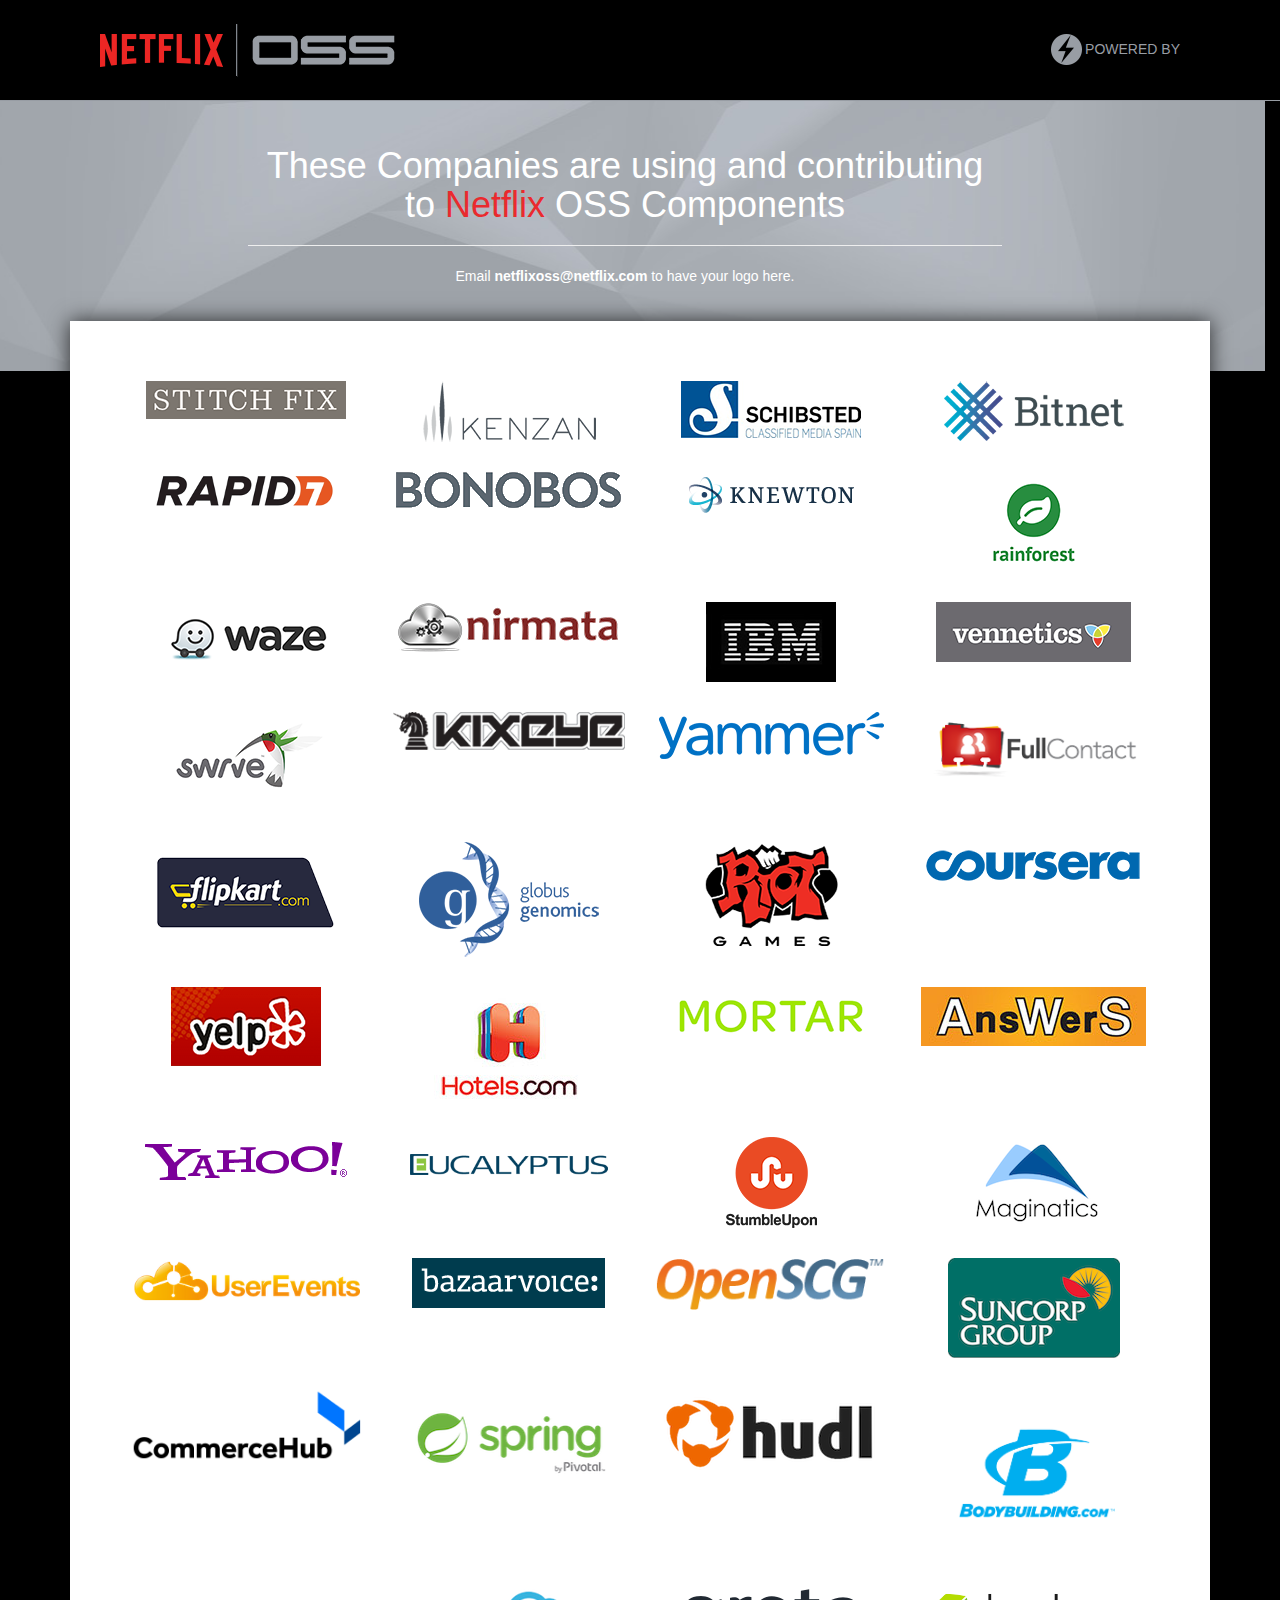
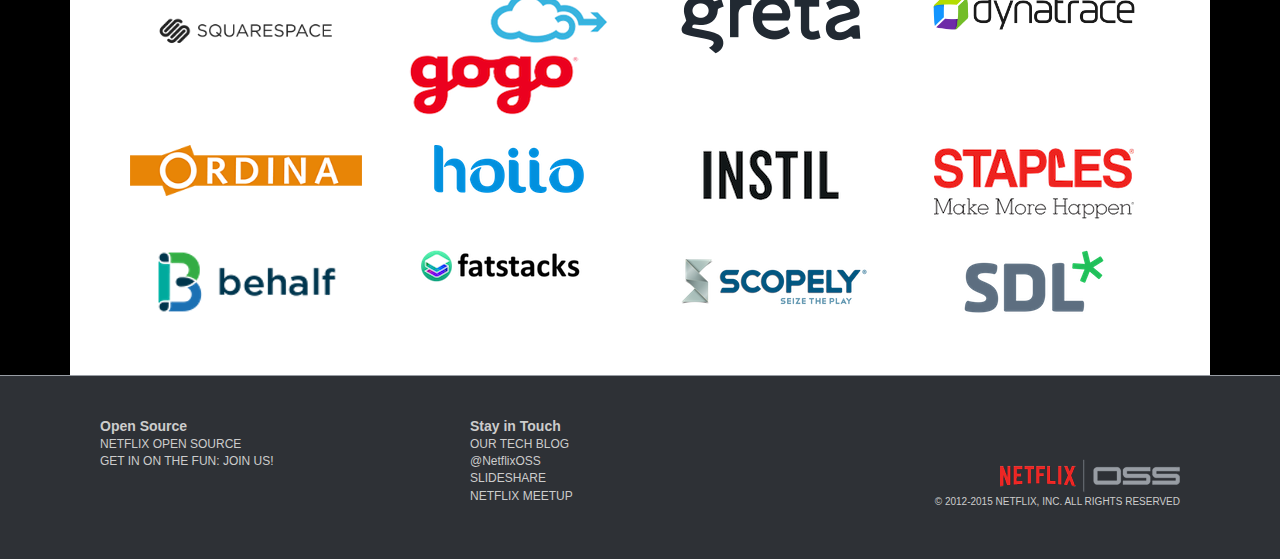
<file: powered-by-netflix-oss.html>
<!DOCTYPE html>
<html lang="en">
  <head>
    <meta charset="utf-8">
    <meta http-equiv="X-UA-Compatible" content="IE=edge">
    <meta name="viewport" content="width=device-width, initial-scale=1">
    <!-- The above 3 meta tags *must* come first in the head; any other head content must come *after* these tags -->
    <meta name="description" content="Netflix Open Source">
    <meta name="title" content="Netflix Open Source">
    <link rel="shortcut icon" href="https://assets.nflxext.com/us/ffe/siteui/common/icons/nficon2015.ico">

    <title>Netflix Open Source Software Center</title>

    <!-- Bootstrap core CSS -->
    <link href="css/bootstrap.min.css" rel="stylesheet">

    <!-- HTML5 shim and Respond.js for IE8 support of HTML5 elements and media queries -->
    <!--[if lt IE 9]>
      <script src="https://oss.maxcdn.com/html5shiv/3.7.2/html5shiv.min.js"></script>
      <script src="https://oss.maxcdn.com/respond/1.4.2/respond.min.js"></script>
    <![endif]-->

    <!-- Custom styles for this template -->
    <link href="css/carousel.css" rel="stylesheet">
    <link href="css/custom.css" rel="stylesheet">
  </head>

  <body>
  
    <div class="masthead">
      <div class="container">
        <div class="logo col-xs-6">
          <a href="/"><img src="images/Netflix-OSS-Logo.png" /></a>
        </div>
        <div class="powered col-xs-6">
          <a href="/powered-by-netflix-oss.html"><img src="images/Powered-By-Logo-Small.png" /><p>POWERED BY</p></a>
        </div>
      </div>
    </div>

    <!-- Marketing messaging and featurettes
    ================================================== -->

    <div class="callout row">
      <div class="container">
          <div class="col-xs-12">
            <h1>These Companies are using and contributing to <span style="color:#ea2a2e;">Netflix</span> OSS Components</h1>
            <hr/>
            <p>Email <a href="mailto:netflixoss@netflix.com">netflixoss@netflix.com</a> to have your logo here.</p>
          </div>
      </div>
    </div>

    <div class="container powered-container">

      <!-- START THE FEATURETTES -->

      <div class="row powered-container-two">
        <div class="col-sm-3">
          <a href="https://www.stitchfix.com/" target="_blank"><img class="powered-logo img-responsive center-block" src="images/powered/stitchfix.png" alt="Stitch Fix Logo"></a>
        </div>
        <div class="col-sm-3">
          <a href="http://www.kenzanmedia.com/" target="_blank"><img class="powered-logo img-responsive center-block" src="images/powered/kenzan.png" alt="Kenzan Logo"></a>
        </div>
        <div class="col-sm-3">
          <a href="http://www.schibsted.com/" target="_blank"><img class="powered-logo img-responsive center-block" src="images/powered/schibsted.png" alt="Schibsted Logo"></a>
        </div>
        <div class="col-sm-3">
          <a href="https://bitnet.io/" target="_blank"><img class="powered-logo img-responsive center-block" src="images/powered/bitnet.png" alt="Bitnet Logo"></a>
        </div>                              
      </div>

      <!-- FEATURETTES ROW 2 -->

      <div class="row powered-container-two">
        <div class="col-sm-3">
          <a href="http://www.rapid7.com/" target="_blank"><img class="powered-logo img-responsive center-block" src="images/powered/r7logo.png" alt="Rapid7 Logo"></a>
        </div>
        <div class="col-sm-3">
          <a href="https://bonobos.com/" target="_blank"><img class="powered-logo img-responsive center-block" src="images/powered/bonobos-logo-sm.png" alt="Bonobos Logo"></a>
        </div>
        <div class="col-sm-3">
          <a href="http://www.knewton.com/" target="_blank"><img class="powered-logo img-responsive center-block" src="images/powered/knewton.png" alt="Knewton Logo"></a>
        </div>
        <div class="col-sm-3">
          <a href="https://www.rainforestqa.com/" target="_blank"><img class="powered-logo img-responsive center-block" src="images/powered/rainforest.png" alt="rainforest logo"></a>
        </div>                              
      </div>

      <!-- FEATURETTES ROW 3 -->
      
      <div class="row powered-container-two">
        <div class="col-sm-3">
          <a href="https://www.waze.com/" target="_blank"><img class="powered-logo img-responsive center-block" src="images/powered/waze.png" alt="Waze Logo"></a>
        </div>
        <div class="col-sm-3">
          <a href="http://nirmata.com/" target="_blank"><img class="powered-logo img-responsive center-block" src="images/powered/nirmata.png" alt="nirmata Logo"></a>
        </div>
        <div class="col-sm-3">
          <a href="http://www.ibm.com/us/en/" target="_blank"><img class="powered-logo img-responsive center-block" src="images/powered/IBM-logo.png" alt="IBM Logo"></a>
        </div>
        <div class="col-sm-3">
          <a href="http://www.vennetics.com/" target="_blank"><img class="powered-logo img-responsive center-block" src="images/powered/vennetics.png" alt="Vennetics Logo"></a>
        </div>                              
      </div>

      <!-- FEATURETTES ROW 4 -->
      
      <div class="row powered-container-two">
        <div class="col-sm-3">
          <a href="https://www.swrve.com/" target="_blank"><img class="powered-logo img-responsive center-block" src="images/powered/swrve-logo.png" alt="Swrve Logo"></a>
        </div>
        <div class="col-sm-3">
          <a href="https://www.kixeye.com/" target="_blank"><img class="powered-logo img-responsive center-block" src="images/powered/kixeye-logo.png" alt="KIXEYE Logo"></a>
        </div>
        <div class="col-sm-3">
          <a href="https://www.yammer.com/" target="_blank"><img class="powered-logo img-responsive center-block" src="images/powered/yammer-logo.png" alt="yammer Logo"></a>
        </div>
        <div class="col-sm-3">
          <a href="https://www.fullcontact.com/" target="_blank"><img class="powered-logo img-responsive center-block" src="images/powered/fullcontact.png" alt="FullContact Logo"></a>
        </div>                              
      </div>  
      
      <!-- FEATURETTES ROW 5 -->
  
      <div class="row powered-container-two">
        <div class="col-sm-3">
          <a href="http://www.flipkart.com/" target="_blank"><img class="powered-logo img-responsive center-block" src="images/powered/flipkart.png" alt="flipkart Logo"></a>
        </div>
        <div class="col-sm-3">
          <a href="https://www.globus.org/genomics/" target="_blank"><img class="powered-logo img-responsive center-block" src="images/powered/globus-logo.png" alt="Globus Genomics Logo"></a>
        </div>
        <div class="col-sm-3">
          <a href="http://www.riotgames.com/" target="_blank"><img class="powered-logo img-responsive center-block" src="images/powered/riot-logo-sm.png" alt="Riot Games Logo"></a>
        </div>
        <div class="col-sm-3">
          <a href="https://www.coursera.org/" target="_blank"><img class="powered-logo img-responsive center-block" src="images/powered/coursera.png" alt="Coursera Logo"></a>
        </div>                              
      </div>   

      <!-- FEATURETTES ROW 6 -->
  
      <div class="row powered-container-two">
        <div class="col-sm-3">
          <a href="http://www.yelp.com/" target="_blank"><img class="powered-logo img-responsive center-block" src="images/powered/yelp-sm.png" alt="Yelp Logo"></a>
        </div>
        <div class="col-sm-3">
          <a href="https://github.com/neilbeveridge/Cloud-Prize/blob/master/Submission.md" target="_blank"><img class="powered-logo img-responsive center-block" src="images/powered/hotels-sm.jpg" alt="Hotels.com Logo"></a>
        </div>
        <div class="col-sm-3">
          <a href="https://github.com/mortardata/Cloud-Prize/blob/master/Submission.md" target="_blank"><img class="powered-logo img-responsive center-block" src="images/powered/mortar-sm.png" alt="Mortar Logo"></a>
        </div>
        <div class="col-sm-3">
          <a href="https://github.com/pas256/Cloud-Prize/blob/master/Submission.md" target="_blank"><img class="powered-logo img-responsive center-block" src="images/powered/aws-answers.jpg" alt="AWR Answers Logo"></a>
        </div>                              
      </div>   
      
      <!-- FEATURETTES ROW 7 -->
  
      <div class="row powered-container-two">
        <div class="col-sm-3">
          <a href="https://www.yahoo.com/" target="_blank"><img class="powered-logo img-responsive center-block" src="images/powered/yahoo.png" alt="Yahoo Logo"></a>
        </div>
        <div class="col-sm-3">
          <a href="https://www.eucalyptus.com/" target="_blank"><img class="powered-logo img-responsive center-block" src="images/powered/eucalyptus2.png" alt="Eucalyptus Logo"></a>
        </div>
        <div class="col-sm-3">
          <a href="http://www.stumbleupon.com/" target="_blank"><img class="powered-logo img-responsive center-block" src="images/powered/stumbleupon.png" alt="StumbleUpon Logo"></a>
        </div>
        <div class="col-sm-3">
          <a href="http://maginatics.com/" target="_blank"><img class="powered-logo img-responsive center-block" src="images/powered/maginatics2.png" alt="Maginatics Logo"></a>
        </div>                              
      </div>   

      <!-- FEATURETTES ROW 8 -->
  
      <div class="row powered-container-two">
        <div class="col-sm-3">
          <a href="http://www.liveops.com/product/liveops-cxengage-personalized-customer-service" target="_blank"><img class="powered-logo img-responsive center-block" src="images/powered/userevents.png" alt="LiveOps Logo"></a>
        </div>
        <div class="col-sm-3">
          <a href="http://www.bazaarvoice.com/" target="_blank"><img class="powered-logo img-responsive center-block" src="images/powered/bazaarvoice.png" alt="Bazaarvoice Logo"></a>
        </div>
        <div class="col-sm-3">
          <a href="http://www.openscg.com/" target="_blank"><img class="powered-logo img-responsive center-block" src="images/powered/openscg.png" alt="OpenSCG Logo"></a>
        </div>
        <div class="col-sm-3">
          <a href="http://www.suncorp.com.au/" target="_blank"><img class="powered-logo img-responsive center-block" src="images/powered/suncorp.png" alt="Suncorp Logo"></a>
        </div>                              
      </div> 

      <!-- FEATURETTES ROW 9 -->

      <div class="row powered-container-two">
        <div class="col-sm-3">
          <a href="http://www.CommerceHub.com" target="_blank"><img class="powered-logo img-responsive center-block" src="images/powered/commercehub.png" alt="CommerceHub Logo"></a>
        </div>
        <div class="col-sm-3">
          <a href="http://cloud.spring.io/" target="_blank"><img class="powered-logo img-responsive center-block" src="images/powered/springpivotal.png" alt="Spring Cloud Logo"></a>
        </div>
        <div class="col-sm-3">
          <a href="http://www.hudl.com/" target="_blank"><img class="powered-logo img-responsive center-block" src="images/powered/hudl-logo.png" alt="Hudl Logo"></a>
        </div>
        <div class="col-sm-3">
          <a href="http://techblog.bodybuilding.com/" target="_blank"><img class="powered-logo img-responsive center-block" src="images/powered/bbcom.png" alt="bbcom Logo"></a>
        </div>
      </div>

      <!-- FEATURETTES ROW 10 -->

      <div class="row powered-container-two">
        <div class="col-sm-3">
          <a href="https://www.squarespace.com" target="_blank"><img class="powered-logo img-responsive center-block" src="images/powered/squarespace.png" alt="Squarespace Logo"></a>
        </div>
        <div class="col-sm-3">
          <a href="http://www.gogoair.com/" target="_blank"><img class="powered-logo img-responsive center-block" src="images/powered/gogo.png" alt="Gogo Air Logo"></a>
        </div>
        <div class="col-sm-3">
          <a href="https://greta.io/" target="_blank"><img class="powered-logo img-responsive center-block" src="images/powered/greta.png" alt="Greta"></a>
        </div>
        <div class="col-sm-3">
          <a href="https://www.dynatrace.com" target="_blank"><img class="powered-logo img-responsive center-block" src="images/powered/Dynatrace.png" alt="Dynatrace"></a>
        </div>
      </div>

      <!-- FEATURETTES ROW 11 -->

      <div class="row powered-container-two">
        <div class="col-sm-3">
          <a href="https://www.ordina.be/" target="_blank"><img class="powered-logo img-responsive center-block" src="images/powered/ordina.png" alt="Ordina"></a>
        </div>
        <div class="col-sm-3">
          <a href="https://www.hoiio.com/" target="_blank"><img class="powered-logo img-responsive center-block" src="images/powered/hoiio.png" alt="Hoiio"></a>
        </div>
        <div class="col-sm-3">
          <a href="http://instil.co" target="_blank"><img class="powered-logo img-responsive center-block" src="images/powered/Instil.png" alt="Instil"></a>
        </div>
        <div class="col-sm-3">
          <a href="https://staples.com" target="_blank"><img class="powered-logo img-responsive center-block" src="images/powered/staples.png" alt="Staples"></a>
        </div>
      </div>
 
      <!-- FEATURETTES ROW 12 -->

      <div class="row powered-container-two">
        <div class="col-sm-3">
          <a href="https://www.behalf.com/" target="_blank"><img class="powered-logo img-responsive center-block" src="images/powered/behalf.png" alt="Behalf"></a>
        </div>
        <div class="col-sm-3">
          <a href="http://www.fatstacks.tech/" target="_blank"><img class="powered-logo img-responsive center-block" src="images/powered/fatstacks.png" alt="Fatstacks"></a>
        </div>
        <div class="col-sm-3">
          <a href="http://www.scopely.com" target="_blank"><img class="powered-logo img-responsive center-block" src="images/powered/scopely.png" alt="Fatstacks"></a>
        </div>
        <div class="col-sm-3">
          <a href="https://www.sdl.com" target="_blank"><img class="powered-logo img-responsive center-block" src="images/powered/sdl.png" alt="Fatstacks"></a>
        </div>
        <div class="col-sm-3">
        </div>
      </div>

      <!-- /END THE FEATURETTES -->

    </div><!-- /.container -->

    <!-- FOOTER -->

    <footer>
    <div class="footer">
      <div class="container">
        <div class="col-md-4">
          <p class="footer-sub"><strong>Open Source</strong></p>
            <ul>
              <li><a href="http://www.github.com/netflix" target="_blank">NETFLIX OPEN SOURCE</a></li>
              <li><a href="https://jobs.netflix.com/" target="_blank">GET IN ON THE FUN: JOIN US!</a></li>
            </ul>   
        </div>
        <div class="col-md-4">
          <p class="footer-sub"><strong>Stay in Touch</strong></p>
            <ul>
              <li><a href="http://techblog.netflix.com/" target="_blank">OUR TECH BLOG</a></li>
              <li><a href="https://twitter.com/NetflixOSS" target="_blank">@NetflixOSS</a></li>
              <li><a href="http://www.slideshare.net/netflix" target="_blank">SLIDESHARE</a></li>
              <li><a href="http://www.meetup.com/Netflix-Open-Source-Platform/" target="_blank">NETFLIX MEETUP</a></li>              
            </ul>   
        </div>
        <div class="powered-by-copyright col-md-4">
          <a href="/"><img src="images/Netflix-OSS-Logo-Small.png" /></a>
          <p style="clear:both;">&copy; 2012-2015 NETFLIX, INC. ALL RIGHTS RESERVED</p>
        </div>
      </div>
    </div>
    </footer>

    <!-- Bootstrap core JavaScript
    ================================================== -->
    <!-- Placed at the end of the document so the pages load faster -->
    <script src="https://ajax.googleapis.com/ajax/libs/jquery/1.11.2/jquery.min.js"></script>
    <script src="js/bootstrap.min.js"></script>
    <!-- IE10 viewport hack for Surface/desktop Windows 8 bug -->
    <script src="js/ie10-viewport-bug-workaround.js"></script>
  </body>
</html>
</file>
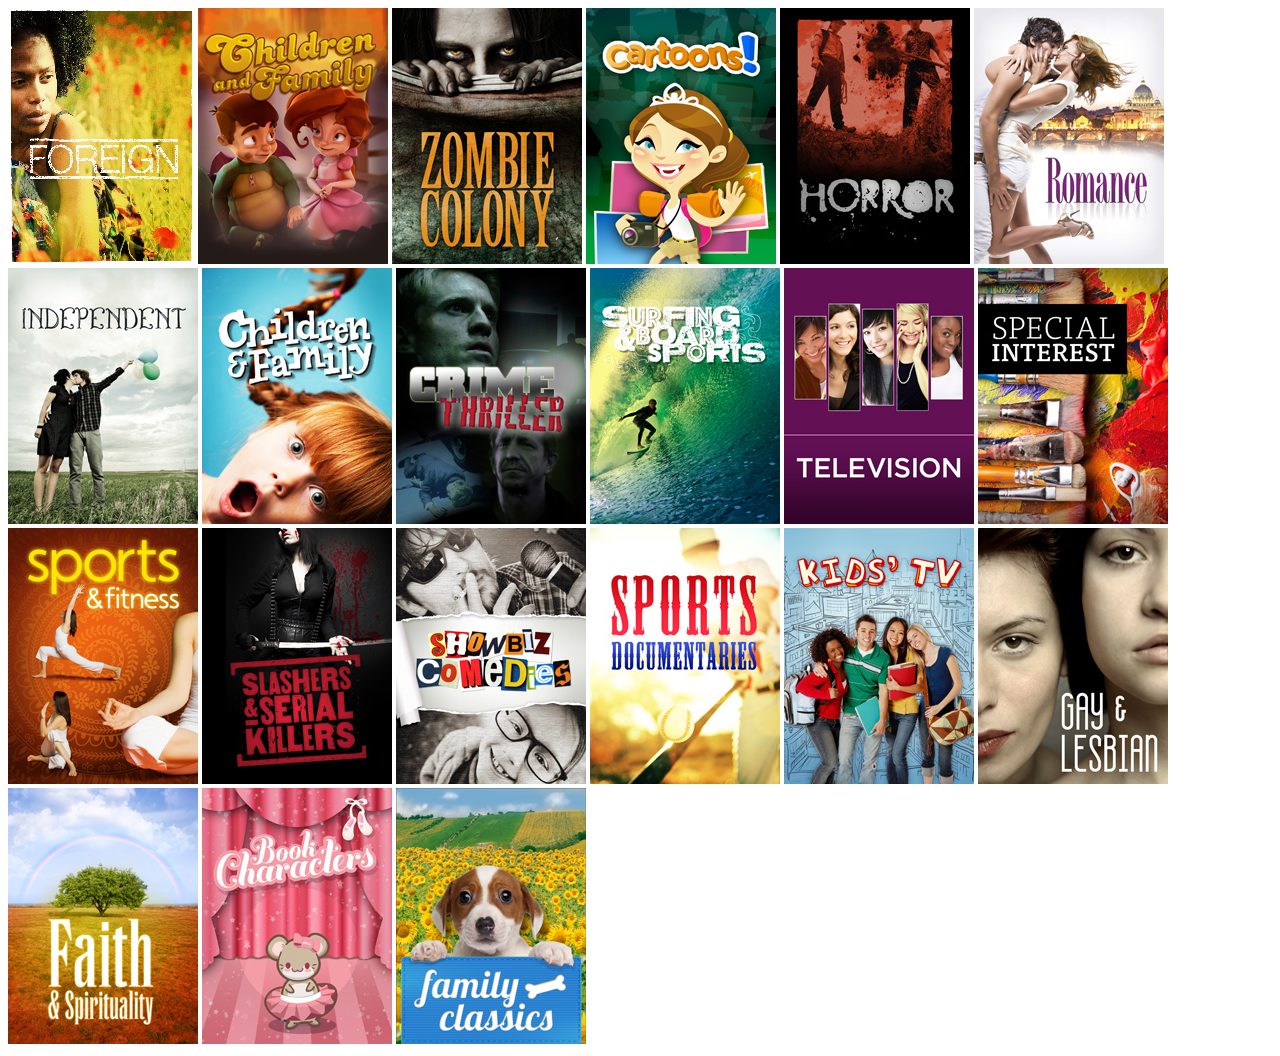
<file: assets/otherboxes.html>
<html>
<body>
<img src="box-art-0.jpg"/>
<img src="box-art-1.jpg"/>
<img src="box-art-2.jpg"/>
<img src="box-art-3.jpg"/>
<img src="box-art-4.jpg"/>
<img src="box-art-5.jpg"/>
<img src="box-art-6.jpg"/>
<img src="box-art-7.jpg"/>
<img src="box-art-8.jpg"/>
<img src="box-art-9.jpg"/>
<img src="box-art-10.jpg"/>
<img src="box-art-11.jpg"/>
<img src="box-art-12.jpg"/>
<img src="box-art-13.jpg"/>
<img src="box-art-14.jpg"/>
<img src="box-art-15.jpg"/>
<img src="box-art-16.jpg"/>
<img src="box-art-17.jpg"/>
<img src="box-art-18.jpg"/>
<img src="box-art-19.jpg"/>
<img src="box-art-20.jpg"/>
</body>
</html>
</file>
<file: css/carousel.css>
/* GLOBAL STYLES
-------------------------------------------------- */
/* Padding below the footer and lighter body text */

body {
  color: #5a5a5a;
}


/* CUSTOMIZE THE NAVBAR
-------------------------------------------------- */

/* Special class on .container surrounding .navbar, used for positioning it into place. */
.navbar-wrapper {
  position: absolute;
  top: 0;
  right: 0;
  left: 0;
  z-index: 20;
}

/* Flip around the padding for proper display in narrow viewports */
.navbar-wrapper>.container {
  padding-right: 0;
  padding-left: 0;
}

.navbar-wrapper .navbar {
  padding-right: 15px;
  padding-left: 15px;
}

.navbar-wrapper .navbar .container {
  width: auto;
}


/* CUSTOMIZE THE CAROUSEL
-------------------------------------------------- */

/* Carousel base class */
.carousel {
  height: 409px;
  margin-bottom: 0px;
}

/* Since positioning the image, we need to help out the caption */
.carousel-caption {
  z-index: 10;
  text-align: left;
}

/* Declare heights because of positioning of img element */
.carousel .item {
  height: 409px;
  background-color: #060607;
}

.carousel-inner>.item>img {
  position: absolute;
  top: 0;
  left: 0;
  min-width: 100%;
  height: 409px;
}

/* MARKETING CONTENT
********************************************
*/

/* Center align the text within the three columns below the carousel */
.marketing .col-lg-4 {
  margin-bottom: 20px;
  text-align: center;
}

.marketing h2 {
  font-weight: normal;
}

.marketing .col-lg-4 p {
  margin-right: 10px;
  margin-left: 10px;
}


/* Featurettes
------------------------- */

.featurette-divider {
  margin: 40px 0;
  /* Space out the Bootstrap <hr> more */
}

/* Thin out the marketing headings */
.featurette-heading {
  font-weight: 300;
  line-height: 1;
  letter-spacing: -1px;
}


/* RESPONSIVE CSS
-------------------------------------------------- */

@media (min-width: 768px) {

  /* Navbar positioning foo */
  .navbar-wrapper {
    margin-top: 20px;
  }

  .navbar-wrapper .container {
    padding-right: 15px;
    padding-left: 15px;
  }

  .navbar-wrapper .navbar {
    padding-right: 0;
    padding-left: 0;
  }

  /* The navbar becomes detached from the top, so we round the corners */
  .navbar-wrapper .navbar {
    border-radius: 4px;
  }

  /* Bump up size of carousel content */
  .carousel-caption p {
    margin-bottom: 20px;
    font-size: 14px;
    font-weight: 200;
    line-height: 1.4;
    margin-bottom: 10px;
  }

  .featurette-heading {
    font-size: 50px;
  }
}

@media (min-width: 992px) {
  .featurette-heading {
    margin-top: 120px;
  }
}
</file>
<file: css/custom.css>
/* GLOBAL STYLES
-------------------------------------------------- */
a {
  color: #44B8FF;
}

a.nostyle {
  text-decoration: none;
  color: inherit;
  cursor: auto;
}

.masthead {
  background-color: #000000;
  -webkit-box-shadow: inset 0 -2px 5px rgba(0, 0, 0, .1);
  box-shadow: inset 0 -2px 5px rgba(0, 0, 0, .1);
  border-bottom: 1px solid #989da4;
  line-height: 99px;
}

.logo img {
  max-width: 100%;
  line-height: 99px;
}

.powered img {
  max-width: 100%;
  line-height: 99px;
  position: absolute;
  right: 107px;
}

.powered p {
  float: right;
  color: #989da4;
  margin: 0;
}

.powered a {
  color: #989da4
}

.powered a:hover {
  text-decoration: underline;
}

.powered a:visited {
  color: #989da4;
}

.callout {
  background: url('images/callout-bg-2.jpg') top center;
  background-color: #9ea3a9;
  text-align: center;
  padding: 25px 0 75px 0;
  color: #fff;
  width: 100%;
}

.callout .col-xs-12 {
  padding: 0 16%;
}

.callout h1 {
  font-weight: 200;
}

.callout p {
  font-weight: 200;
  font-size: 14px;
}

.carousel-caption h2 {
  font-weight: 200;
  font-size: 28px;
  margin: 0;
}

.carousel-caption h3 {
  font-weight: 200;
  color: #ea2a2e;
  font-size: 22px;
  margin: 0;
}

.carousel-caption hr {
  margin: 13px 0;
}

.carousel-caption a {
  color: #44B8FF;
}

.carousel-caption a:hover {
  text-decoration: underline;
}

.carousel-caption a:visited {
  color: #44B8FF;
}

.callout a {
  color: #fff;
  font-weight: bold;
}

.callout a:hover {
  text-decoration: underline;
}

.callout a:visited {
  color: #fff;
  font-weight: bold;
}

.marketing {
  background: url('images/content-bg.jpg') top center repeat-x;
  background-color: #000;
  padding: 40px 30px 75px 20px;
  color: #fff;
  margin-top: -50px;
  -webkit-box-shadow: 0px 0px 20px 0px rgba(0, 0, 0, 0.75);
  -moz-box-shadow: 0px 0px 20px 0px rgba(0, 0, 0, 0.75);
  box-shadow: 0px 0px 20px 0px rgba(0, 0, 0, 0.75);
}

.featurette h2 {
  font-weight: 200;
  font-size: 28px;
  margin: 0 0 5px 0;
}

.featurette h3 {
  font-weight: 200;
  color: #ea2a2e;
  font-size: 22px;
  margin: 0 0 10px 0;
}

.featurette p {
  font-weight: 200;
  font-size: 14px;
}

.featurette img {
  max-width: 100%;
}

.powered-container {
  background-color: #fff;
  padding: 60px 60px 30px 60px;
  margin-top: -50px;
  -webkit-box-shadow: 0px 0px 20px 0px rgba(0, 0, 0, 0.75);
  -moz-box-shadow: 0px 0px 20px 0px rgba(0, 0, 0, 0.75);
  box-shadow: 0px 0px 20px 0px rgba(0, 0, 0, 0.75);
}

.powered-container .powered-container-two {
  margin-bottom: 30px;
}

.sidebar {
  text-align: right;
}

.sidebar a {
  color: #ccc;
}

.sidebar a:hover {
  text-decoration: underline;
}

.sidebar a:visited {
  color: #ccc;
}

.sidebar ul {
  list-style: none;
  padding: 0;
  font-size: 12px;
  font-weight: 200;
}

.sidebar ul li {
  margin: 3px 0;
}

.sidebar-sub {
  margin-bottom: 0;
  margin-top: 30px;
}

.footer {
  background-color: #2e3136;
  border-top: 1px solid #989da4;
  color: #cccccc;
  padding: 40px 0;
}

.footer a {
  color: #ccc;
}

.footer a:hover {
  text-decoration: underline;
}

.footer a:visited {
  color: #ccc;
}

.footer ul {
  list-style: none;
  padding: 0;
  font-size: 12px;
  font-weight: 200;
}

.footer-sub {
  margin-bottom: 0;
}

.home-copyright img {
  float: right;
}

.powered-by-copyright img {
  float: right;
}

.home-copyright {
  font-size: 10px;
  text-align: right;
}

.powered-by-copyright {
  font-size: 10px;
  text-align: right;
  padding-top: 40px;
}

/* RESPONSIVE STYLES
-------------------------------------------------- */


@media (max-width: 993px) {
  .carousel {
    height: 633px;
    background: #060607;
  }

  .carousel .item {
    height: 633px;
    background-color: #060607;
  }


  @media (max-width: 767px) {
    .carousel-caption p {
      margin-bottom: 20px;
      font-weight: 200;
      line-height: 1.4;
      margin-bottom: 10px;
    }

    .carousel-caption h2 {
      margin: 0;
    }

    .carousel-caption hr {
      margin: 6px 0;
    }

    .callout .col-xs-12 {
      padding: 0 23px;
    }

    .carousel-image img {
      max-width: 100%;
      min-width: 100%;
    }

    .featurette-image {
      margin-bottom: 15px;
    }

    .powered-logo {
      margin-bottom: 15px;
    }

    .carousel {
      height: 703px;
      background: #060607;
    }

    .carousel .item {
      height: 703px;
      background-color: #060607;
    }

    .carousel-caption .col-md-8, .carousel-caption .col-md-4 {
      padding-right: 0px;
    }

    .copyright {
      padding-top: 0px;
    }

    .featurette img {
      min-width: 100%;
    }

    .marketing {
      padding: 40px 20px 75px 20px;
    }

    .sidebar {
      margin-top: 15px;
    }
  }
}
</file>
